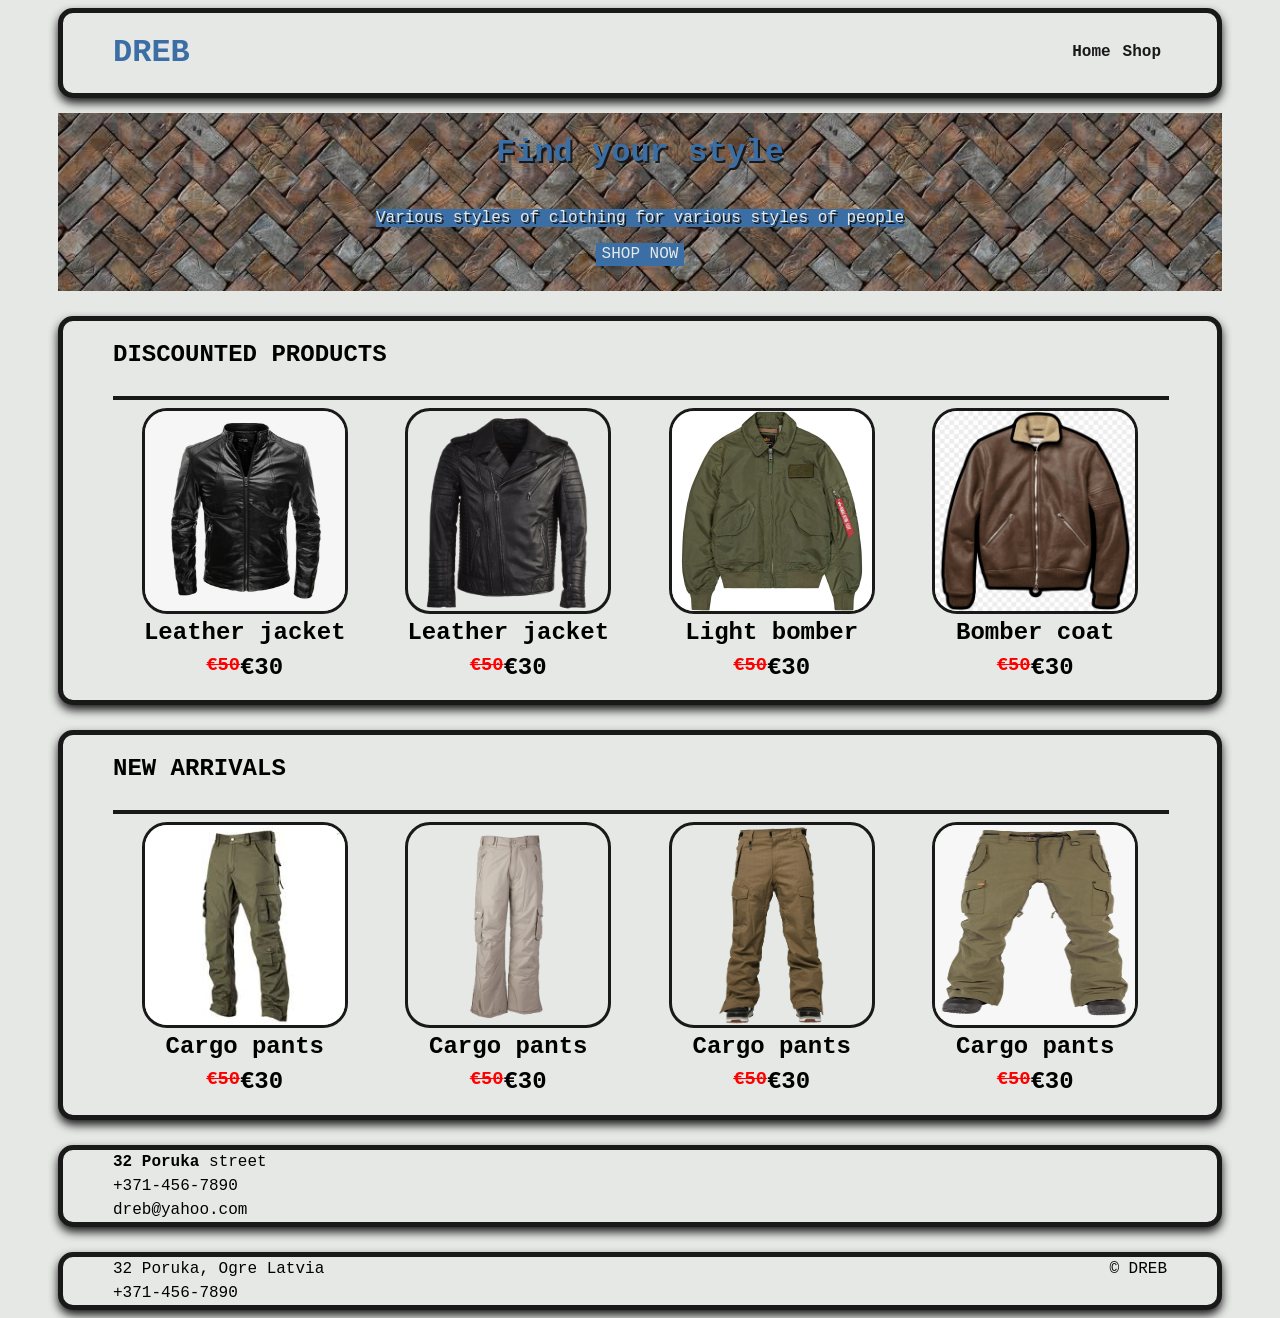
<file: index.html>
<!DOCTYPE html>
<html lang="en">
<head>
    <meta charset="UTF-8">
    <meta name="viewport" content="width=device-width, initial-scale=1.0">
    <title>Landing page</title>
    <link rel="stylesheet" href="styles.css">
</head>
<body>
    <header>
        <div class="header_logo">
            <h1>DREB</h1>
        </div>
        <div class="header_buttons">
            <a class="header_button" href="index.html">Home</a>

            <a class="header_button" href="store.html">Shop</a>

        </div>
    </header>
    <main>
    <div class="hero_section">
        <div class="hero_title">
            <h1>Find your style</h1>
        </div>
        <div class="hero_desc">
            <p>Various styles of clothing for various styles of people</p>
        </div>
        <a class="hero_button" href="store.html">
            SHOP NOW
        </a>

    </div>
    <section>
        <h2>DISCOUNTED PRODUCTS</h2>
        <hr>
        <div class="products_grid">
            <!--Es varbūt esmu psihopāts ar to, ka katram elementam dodu pats savu div konteineri, bet it is what it is-->
            <div class="product_item">
                <div class="product_img_cont">
                    <img class="product_img" src="leather_jacket.jpg"  height="200px", width="200px"/>
                </div>
                <div class="product_name">
                    <h2>Leather jacket</h2>
                </div>
                <div class="price_area">
                    <div class="ex_price">
                        <h3>€50</h3>
                    </div>
                    <div class="current_price">
                        <h2>€30</h2>
                    </div>
                </div>
            </div>
            <div class="product_item">
                <div class="product_img_cont">
                    <img class="product_img" src="leather_jacket2.png"  height="200px", width="200px"/>
                </div>
                <div class="product_name">
                    <h2>Leather jacket</h2>
                </div>
                <div class="price_area">
                    <div class="ex_price">
                        <h3>€50</h3>
                    </div>
                    <div class="current_price">
                        <h2>€30</h2>
                    </div>
                </div>
            </div>
            <div class="product_item">
                <div class="product_img_cont">
                    <img class="product_img" src="light_bomber.png"  height="200px", width="200px"/>
                </div>
                <div class="product_name">
                    <h2>Light bomber</h2>
                </div>
                <div class="price_area">
                    <div class="ex_price">
                        <h3>€50</h3>
                    </div>
                    <div class="current_price">
                        <h2>€30</h2>
                    </div>
                </div>
            </div>
            <div class="product_item">
                <div class="product_img_cont">
                    <img class="product_img" src="bomber_coat.png"  height="200px", width="200px"/>
                </div>
                <div class="product_name">
                    <h2>Bomber coat</h2>
                </div>
                <div class="price_area">
                    <div class="ex_price">
                        <h3>€50</h3>
                    </div>
                    <div class="current_price">
                        <h2>€30</h2>
                    </div>
                </div>
            </div>
            
        </div>
    </section>
    <section>
        <h2>NEW ARRIVALS</h2>
        <hr>
        <div class="products_grid">
            <!--Bingus-->
            <div class="product_item">
                <div class="product_img_cont">
                    <img class="product_img" src="cargo.jpeg"  height="200px", width="200px"/>
                </div>
                <div class="product_name">
                    <h2>Cargo pants</h2>
                </div>
                <div class="price_area">
                    <div class="ex_price">
                        <h3>€50</h3>
                    </div>
                    <div class="current_price">
                        <h2>€30</h2>
                    </div>
                </div>
            </div>
            <div class="product_item">
                <div class="product_img_cont">
                    <img class="product_img" src="cargo2.png"  height="200px", width="200px"/>
                </div>
                <div class="product_name">
                    <h2>Cargo pants</h2>
                </div>
                <div class="price_area">
                    <div class="ex_price">
                        <h3>€50</h3>
                    </div>
                    <div class="current_price">
                        <h2>€30</h2>
                    </div>
                </div>
            </div>
            <div class="product_item">
                <div class="product_img_cont">
                    <img class="product_img" src="cargo3.png"  height="200px", width="200px"/>
                </div>
                <div class="product_name">
                    <h2>Cargo pants</h2>
                </div>
                <div class="price_area">
                    <div class="ex_price">
                        <h3>€50</h3>
                    </div>
                    <div class="current_price">
                        <h2>€30</h2>
                    </div>
                </div>
            </div>
            <div class="product_item">
                <div class="product_img_cont">
                    <img class="product_img" src="cargo4.png"  height="200px", width="200px"/>
                </div>
                <div class="product_name">
                    <h2>Cargo pants</h2>
                </div>
                <div class="price_area">
                    <div class="ex_price">
                        <h3>€50</h3>
                    </div>
                    <div class="current_price">
                        <h2>€30</h2>
                    </div>
                </div>
            </div>
        </div>
    </section>
    </main>
    <!-- Neesmu drošs, vai šis skaitas footeris, bet ehh good enough -->
     <section>
        <p><b>32 Poruka</b> street</p>
        <p>+371-456-7890</p>
        <p>dreb@yahoo.com</p>
     </section>
     <footer>
        <div class="footer_part_uno">
            <p>
                32 Poruka, Ogre Latvia
            </p>
            <p>
            +371-456-7890
            </p>
        </div>
                
        <div class="footer_part_dos">
            <p>
                © DREB
            </p>
        </div>

     </footer>

    
</body>
</html>
</file>
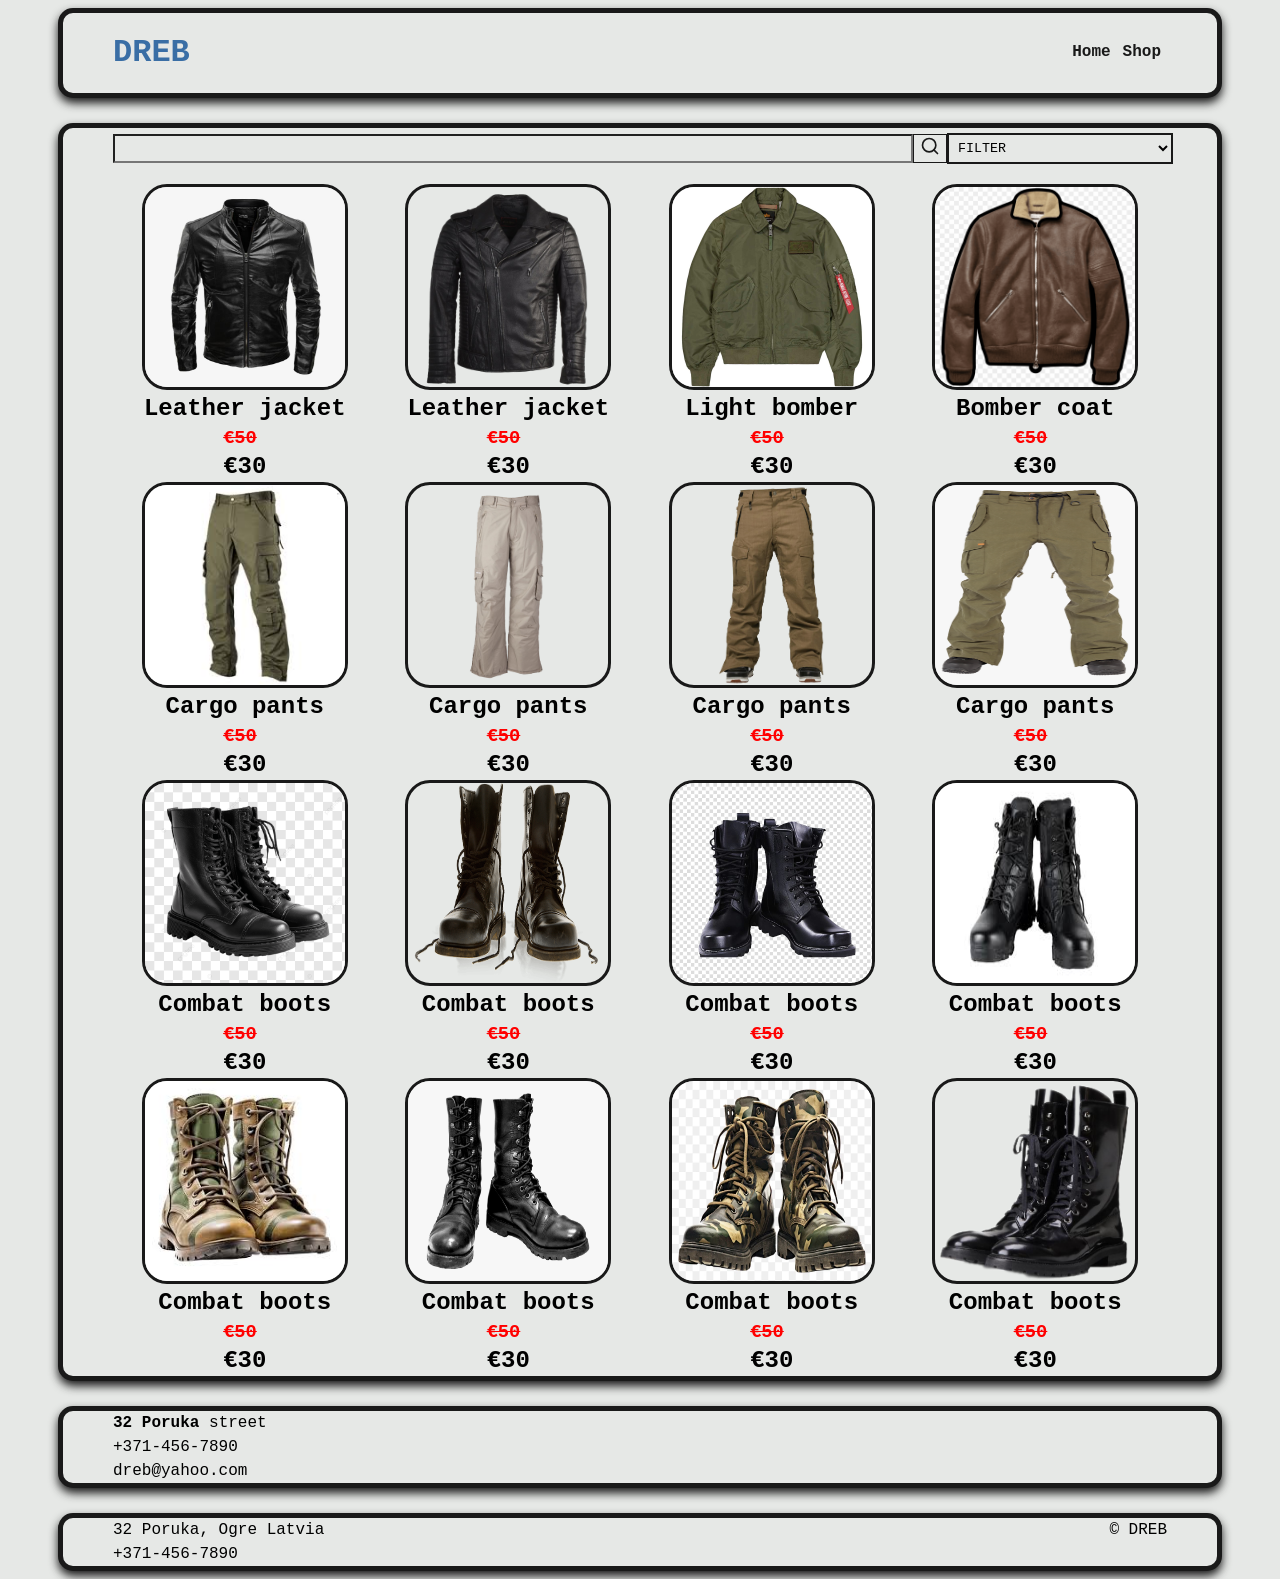
<file: store.html>
<!DOCTYPE html>
<html lang="en">
<head>
    <meta charset="UTF-8">
    <meta name="viewport" content="width=device-width, initial-scale=1.0">
    <title>Store page</title>
    <link rel="stylesheet" href="styles.css">
</head>
<body>
        <header>
        <div class="header_logo">
            <h1>DREB</h1>
        </div>
        <div class="header_buttons">
            <a class="header_button" href="index.html">Home</a>

            <a class="header_button" href="store.html">Shop</a>

        </div>
    </header>
    <main>
    <section>
        <div class="search_bar_and_dropdown">
            <div class="search_bar_and_button">
            <input class="search_bar" type="search"/>
             <button class="search_button">
                <!--Vektorgrafika,jo jā-->
                <svg width="20" height="20" viewBox="0 0 24 24" fill="none" stroke="#191919" stroke-width="2" stroke-linecap="round" stroke-linejoin="round" class="">
                    <circle cx="11" cy="11" r="8"></circle>
                    <line x1="21" y1="21" x2="16.65" y2="16.65"></line>
                </svg>
             </button>
            </div>
            <div class="dropdown">
                <select>
                    <option value="FILTER">FILTER</option>
                    <option value="price_highest_to_lowest">Price: Highest to lowest</option>
                    <option value="price_lowest_to_highest">Price: Lowest to highest</option>
                </select>
            </div>
        </div>
        <div class="products_grid_type_B">
            <div class="product_item">
                <div class="product_img_cont">
                    <img class="product_img" src="leather_jacket.jpg" height="200px", width="200px"/>
                </div>
                <div class="product_name">
                    <h2>Leather jacket</h2>
                </div>
                <div class="price_area_type_B">
                    <div class="ex_price">
                        <h3>€50</h3>
                    </div>
                    <div class="current_price">
                        <h2>€30</h2>
                    </div>
                </div>
            </div>
            <div class="product_item">
                <div class="product_img_cont">
                    <img class="product_img" src="leather_jacket2.png" height="200px", width="200px"/>
                </div>
                <div class="product_name">
                    <h2>Leather jacket</h2>
                </div>
                <div class="price_area_type_B">
                    <div class="ex_price">
                        <h3>€50</h3>
                    </div>
                    <div class="current_price">
                        <h2>€30</h2>
                    </div>
                </div>
            </div>
            <div class="product_item">
                <div class="product_img_cont">
                    <img class="product_img" src="light_bomber.png" height="200px", width="200px"/>
                </div>
                <div class="product_name">
                    <h2>Light bomber</h2>
                </div>
                <div class="price_area_type_B">
                    <div class="ex_price">
                        <h3>€50</h3>
                    </div>
                    <div class="current_price">
                        <h2>€30</h2>
                    </div>
                </div>
            </div>
            <div class="product_item">
                <div class="product_img_cont">
                    <img class="product_img" src="bomber_coat.png" height="200px", width="200px"/>
                </div>
                <div class="product_name">
                    <h2>Bomber coat</h2>
                </div>
                <div class="price_area_type_B">
                    <div class="ex_price">
                        <h3>€50</h3>
                    </div>
                    <div class="current_price">
                        <h2>€30</h2>
                    </div>
                </div>
            </div>
            <div class="product_item">
                <div class="product_img_cont">
                    <img class="product_img" src="cargo.jpeg" height="200px", width="200px"/>
                </div>
                <div class="product_name">
                    <h2>Cargo pants</h2>
                </div>
                <div class="price_area_type_B">
                    <div class="ex_price">
                        <h3>€50</h3>
                    </div>
                    <div class="current_price">
                        <h2>€30</h2>
                    </div>
                </div>
            </div>
            <div class="product_item">
                <div class="product_img_cont">
                    <img class="product_img" src="cargo2.png" height="200px", width="200px"/>
                </div>
                <div class="product_name">
                    <h2>Cargo pants</h2>
                </div>
                <div class="price_area_type_B">
                    <div class="ex_price">
                        <h3>€50</h3>
                    </div>
                    <div class="current_price">
                        <h2>€30</h2>
                    </div>
                </div>
            </div>
            <div class="product_item">
                <div class="product_img_cont">
                    <img class="product_img" src="cargo3.png" height="200px", width="200px"/>
                </div>
                <div class="product_name">
                    <h2>Cargo pants</h2>
                </div>
                <div class="price_area_type_B">
                    <div class="ex_price">
                        <h3>€50</h3>
                    </div>
                    <div class="current_price">
                        <h2>€30</h2>
                    </div>
                </div>
            </div>
            <div class="product_item">
                <div class="product_img_cont">
                    <img class="product_img" src="cargo4.png" height="200px", width="200px"/>
                </div>
                <div class="product_name">
                    <h2>Cargo pants</h2>
                </div>
                <div class="price_area_type_B">
                    <div class="ex_price">
                        <h3>€50</h3>
                    </div>
                    <div class="current_price">
                        <h2>€30</h2>
                    </div>
                </div>
            </div>
            <div class="product_item">
                <div class="product_img_cont">
                    <img class="product_img" src="combat.png" height="200px", width="200px"/>
                </div>
                <div class="product_name">
                    <h2>Combat boots</h2>
                </div>
                <div class="price_area_type_B">
                    <div class="ex_price">
                        <h3>€50</h3>
                    </div>
                    <div class="current_price">
                        <h2>€30</h2>
                    </div>
                </div>
            </div>
            <div class="product_item">
                <div class="product_img_cont">
                    <img class="product_img" src="combat2.png" height="200px", width="200px"/>
                </div>
                <div class="product_name">
                    <h2>Combat boots</h2>
                </div>
                <div class="price_area_type_B">
                    <div class="ex_price">
                        <h3>€50</h3>
                    </div>
                    <div class="current_price">
                        <h2>€30</h2>
                    </div>
                </div>
            </div>
            <div class="product_item">
                <div class="product_img_cont">
                    <img class="product_img" src="combat3.jpg" height="200px", width="200px"/>
                </div>
                <div class="product_name">
                    <h2>Combat boots</h2>
                </div>
                <div class="price_area_type_B">
                    <div class="ex_price">
                        <h3>€50</h3>
                    </div>
                    <div class="current_price">
                        <h2>€30</h2>
                    </div>
                </div>
            </div>
            <div class="product_item">
                <div class="product_img_cont">
                    <img class="product_img" src="combat4.jpeg" height="200px", width="200px"/>
                </div>
                <div class="product_name">
                    <h2>Combat boots</h2>
                </div>
                <div class="price_area_type_B">
                    <div class="ex_price">
                        <h3>€50</h3>
                    </div>
                    <div class="current_price">
                        <h2>€30</h2>
                    </div>
                </div>
            </div>
            <div class="product_item">
                <div class="product_img_cont">
                    <img class="product_img" src="combat5.jpeg" height="200px", width="200px"/>
                </div>
                <div class="product_name">
                    <h2>Combat boots</h2>
                </div>
                <div class="price_area_type_B">
                    <div class="ex_price">
                        <h3>€50</h3>
                    </div>
                    <div class="current_price">
                        <h2>€30</h2>
                    </div>
                </div>
            </div>
            <div class="product_item">
                <div class="product_img_cont">
                    <img class="product_img" src="combat6.png" height="200px", width="200px"/>
                </div>
                <div class="product_name">
                    <h2>Combat boots</h2>
                </div>
                <div class="price_area_type_B">
                    <div class="ex_price">
                        <h3>€50</h3>
                    </div>
                    <div class="current_price">
                        <h2>€30</h2>
                    </div>
                </div>
            </div>
            <div class="product_item">
                <div class="product_img_cont">
                    <img class="product_img" src="combat7.webp" height="200px", width="200px"/>
                </div>
                <div class="product_name">
                    <h2>Combat boots</h2>
                </div>
                <div class="price_area_type_B">
                    <div class="ex_price">
                        <h3>€50</h3>
                    </div>
                    <div class="current_price">
                        <h2>€30</h2>
                    </div>
                </div>
            </div>
            <div class="product_item">
                <div class="product_img_cont">
                    <img class="product_img" src="combat8.png" height="200px", width="200px"/>
                </div>
                <div class="product_name">
                    <h2>Combat boots</h2>
                </div>
                <div class="price_area_type_B">
                    <div class="ex_price">
                        <h3>€50</h3>
                    </div>
                    <div class="current_price">
                        <h2>€30</h2>
                    </div>
                </div>
            </div>
        </div>
    </section>
    </main>
    <section>
        <p><b>32 Poruka</b> street</p>
        <p>+371-456-7890</p>
        <p>dreb@yahoo.com</p>
     </section>
     <footer>
        <div class="footer_part_uno">
            <p>
                32 Poruka, Ogre Latvia
            </p>
            <p>
            +371-456-7890
            </p>
        </div>
                
        <div class="footer_part_dos">
            <p>
                © DREB
            </p>
        </div>

     </footer>
</body>
</html>
</file>
<file: styles.css>
body{
    display: flex;
    flex-direction: column;
    font-family: 'Courier New', Courier, monospace;
    background-color: #E6E8E6;
}
* {
    font-family: 'Courier New', Courier, monospace;
}
header{
    display: flex;
    flex-direction: row;
    justify-content: space-between;
    background-color: #E6E8E6;
    border-color: #191919;
    border-width: 5px;
    border-style: solid;
    align-items: center;
    margin-left: 50px;
    margin-right: 50px;
    border-radius: 15px;
}
.header_logo {
    padding-left: 50px;
}
.header_logo h1{
    color: #3A6EA5;
}
.header_buttons{
    padding-right: 50px;
}
.hero_section{
    margin-top: 15px;
    display: flex;
    flex-direction: column;
    /*background-color: #191919;*/
    /*background-image: url("cat.jpg");*/
    background-image: url("brick.jpeg");
    background-size: contain;
    /*background-repeat: no-repeat;*/
    align-items: center;
    margin-left: 50px;
    margin-right: 50px;
}
.hero_section h1{
    color: #3A6EA5;
    transition: 1500ms;
    text-shadow: 2px 2px #191919;
}
.hero_section h1:hover{
    color:#E6E8E6;
    transform: translateY(-3px);
    font-size: 40px;
}
.hero_section p{
    color: #E6E8E6;
    text-shadow: 2px 2px #191919;
    background-color: #3A6EA5;
}
section{
    padding-inline: 50px;
    display: flex;
    flex-direction: column;
    justify-content: space-between;
    background-color: #E6E8E6;
    border-color: #191919;
    border-width: 5px;
    border-style: solid;
    margin-left: 50px;
    margin-right: 50px;
    margin-top: 25px;
    border-radius: 15px;

}
.hero_button {
    font: bold 11px;
    text-decoration: none;
    background-color: #3A6EA5;
    color: #E6E8E6;
    padding: 2px 6px 2px 6px;
    border-bottom: 1px solid #3A6EA5;
    margin-bottom: 25px;
    transition: 250ms;
}
.hero_button:hover{
    border-bottom: 1px solid #E6E8E6;
    transform: translateY(-10px)
}
.header_button {
    font: bold 11px;
    text-decoration: none;
    background-color: #E6E8E6;
    color: #191919;
    padding: 2px 6px 2px 6px;
    border-bottom: 1px solid #E6E8E6;
    margin-bottom: 25px;
    transition: 250ms;
    margin-bottom: 0px;
    font-weight: bolder;
}
.header_button:hover{
    color: #3A6EA5;
    border-bottom: 1px solid #3A6EA5;
    transform: translateY(-2px)
}
.header_buttons {
    display: flex;
    align-items: center;
}
hr {
    border-style: solid;
    background-color: #191919;
    height: 2px;
    width: 100%;
    color: #191919;
}
.product_item{
    display: flex;
    flex-direction: column;
    align-items: center;
    transition: 250ms;
    border-bottom: 0px solid #E6E8E6;
}
.product_item:hover{
    transform:translateY(-5px);
    border-bottom: 5px solid #3A6EA5;
}
.price_area {
    display: flex;
    flex-direction: row;
}
.ex_price {
    text-decoration: line-through;
    color: #ff0000;
}
.products_grid {
    display: grid;
    grid-template-columns: 1fr 1fr 1fr 1fr ;
}
.product_name h2, .product_name{
    height: 30px;
    margin-top: 0px;
}
.ex_price h3, .current_price h2{
    margin-top: 5px;
}
section p{
    margin-top: 3px;
    margin-bottom: 3px;
}
footer{
    padding-inline: 50px;
    display: flex;
    flex-direction: row;
    justify-content: space-between;
    background-color: #E6E8E6;
    border-color: #191919;
    border-width: 5px;
    border-style: solid;
    margin-left: 50px;
    margin-right: 50px;
    margin-top: 25px;
    border-radius: 15px;
}
.footer_part_uno{
    display: flex;
    flex-direction: column;
}
.footer_part_dos{
    display: flex;
    flex-direction: column;
}
footer p{
    margin-top: 3px;
    margin-bottom: 3px;
}
.products_grid_type_B {
    display: grid;
    grid-template-columns: 1fr 1fr 1fr 1fr ;
    grid-template-rows: 1fr 1fr 1fr 1fr;
    
}
.price_area_type_B {
    display: flex;
    flex-direction: column;
}
.search_bar_and_dropdown{
    /*
    display: grid;
    grid-template-columns: 7fr 1fr 2fr;
    align-content: center;
    justify-content: center;
    align-items: center;
    */
    display: flex;
    justify-content: space-between;
    align-items: center;
    padding-top: 5px;
    margin-bottom: 20px;
}
.dropdown select{
    cursor: pointer;
    background-color: #E6E8E6;
    border: 2px solid #191919;
    font-family: 'Courier New', Courier, monospace;
    padding: 5px 5px;
}
section, header, footer{
    box-shadow: 0 5px 10px #191919;
}
.search_bar_and_button{
    display: flex;
    max-width: 1000px;
}
.search_bar {
    padding: 5px 5px;
    width: 800px;
    background-color: #E6E8E6;
}
.search_button{
    border:1px solid #191919;
    background-color: #E6E8E6;
    cursor: pointer;
    transition: 250ms;
}
.search_button:hover{
    background-color: #3A6EA5;

}
.search_button svg{
    stroke: #191919;
    transition: 250ms;
}
.search_button:hover svg{
    stroke: #E6E8E6;
}
.price_area_type_B h2, .price_area_type_B h3{
    margin-top: 2px;
    margin-bottom: 2px;
}
.product_img{
    border-radius: 25px;
    border: 3px solid #191919;
}
.product_item:hover .product_img{
    border: 3px solid #3A6EA5;
}
</file>
